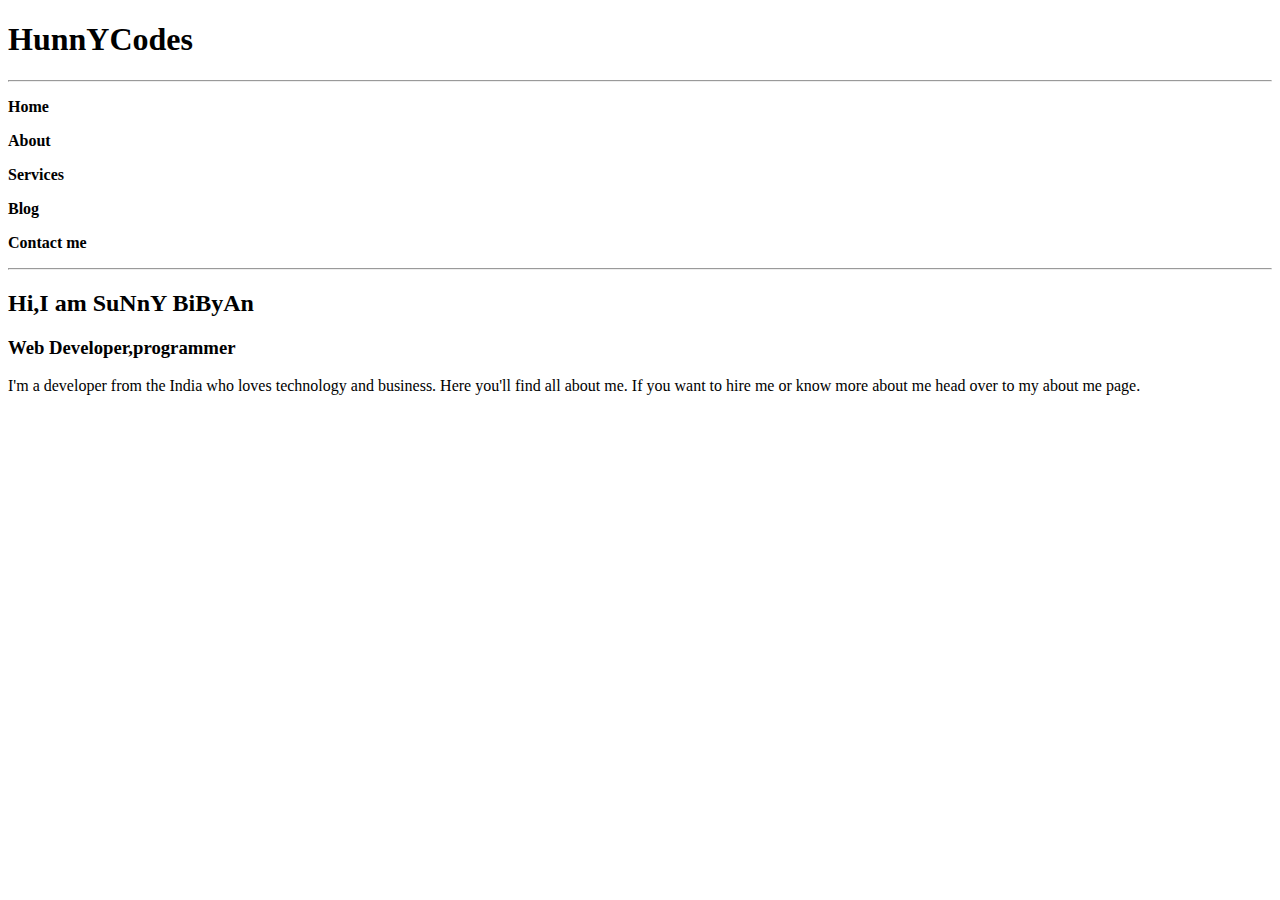
<file: Testbook/Daily tasks/HTML/Creating a Personal website/index.html>
<!DOCTYPE html>
<html lang="en">
<head>
    <meta charset="UTF-8">
    <meta name="viewport" content="width=device-width, initial-scale=1.0">
    <title>Personal Website</title>
</head>
<body>
    <header>
        <h1>HunnYCodes</h1>
    </header>
    <hr>
    <div style="font-weight: bold; ">
        <p>Home</p>
        <p>About</p>
        <p>Services</p>
        <p>Blog</p>
        <p>Contact me</p>
    </div>
    <hr>
    <div class="infocontainer">
        <div class="devinfo">
            <h2>Hi,I am SuNnY BiByAn</h2>
            <h3>Web Developer,programmer</h3>
            <p>I'm a developer from the India who loves technology and business. Here you'll find all about me. If you want to hire me or know more about me head over to my about me page.</p>
        </div>

    </div>

    
</body>
</html>
</file>
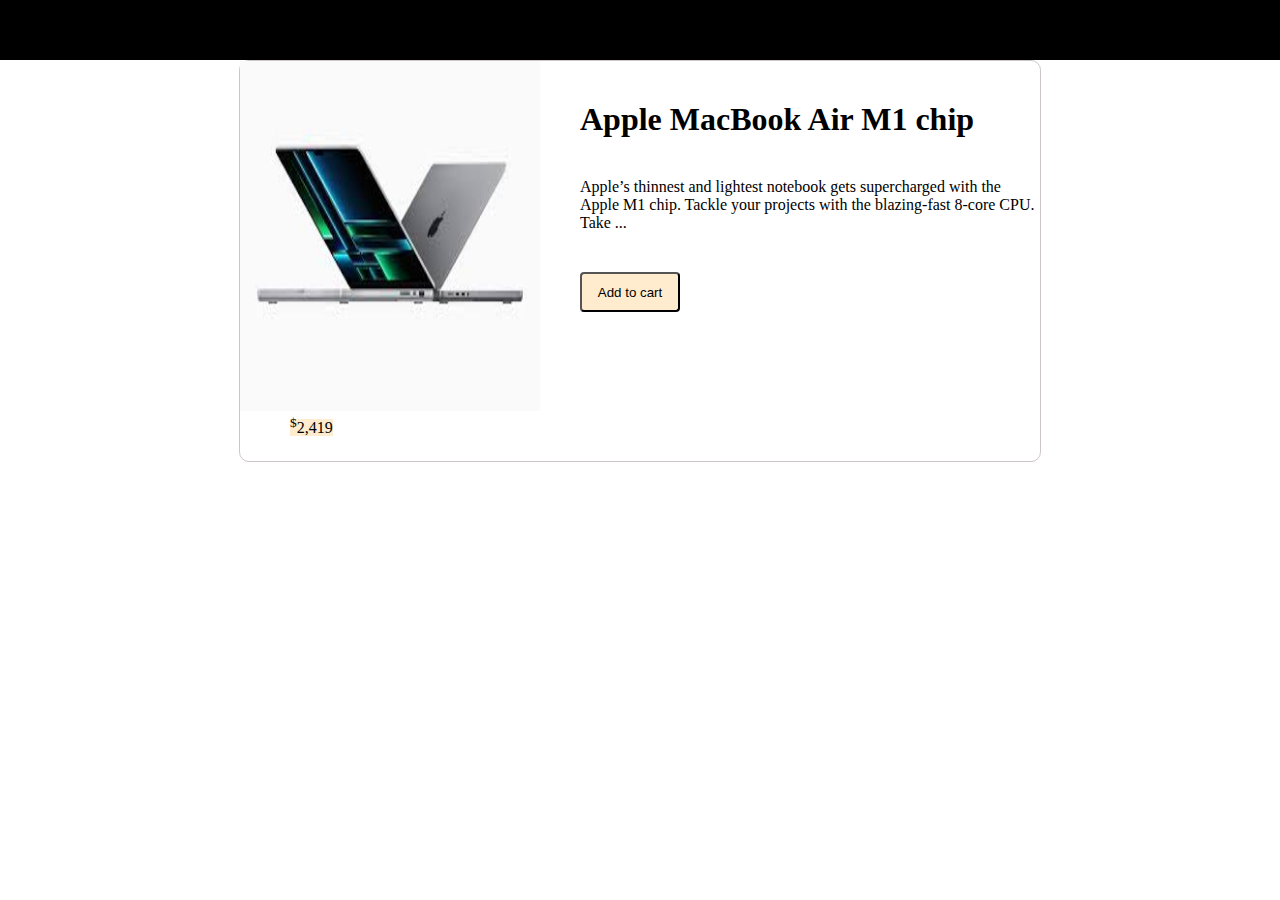
<file: Testbook/Daily tasks/HTML/e-commerce page/index.html>
<!DOCTYPE html>
<html lang="en">
<head>
    <meta charset="UTF-8">
    <meta name="viewport" content="width=device-width, initial-scale=1.0">
    <title>E-commerce website</title>
    <link rel="stylesheet" href="style.css">
</head>
<body>
    <header>
        <div class="navbar">

        </div>
    </header>
    

    <div class="productpage">
        <div class="divimg">
             <img src="mac.jpg" alt="">
             <Span ><sup>$</sup>2,419</Span>
        </div>
        <div class="productinfo">
            <h1>Apple MacBook Air M1 chip</h1>
            <p>Apple’s thinnest and lightest notebook gets supercharged with the Apple M1 chip. Tackle your projects with the blazing-fast 8-core CPU. Take ...</p>
             <button>Add to cart</button>
        </div>
    </div>


</body>
</html>
</file>
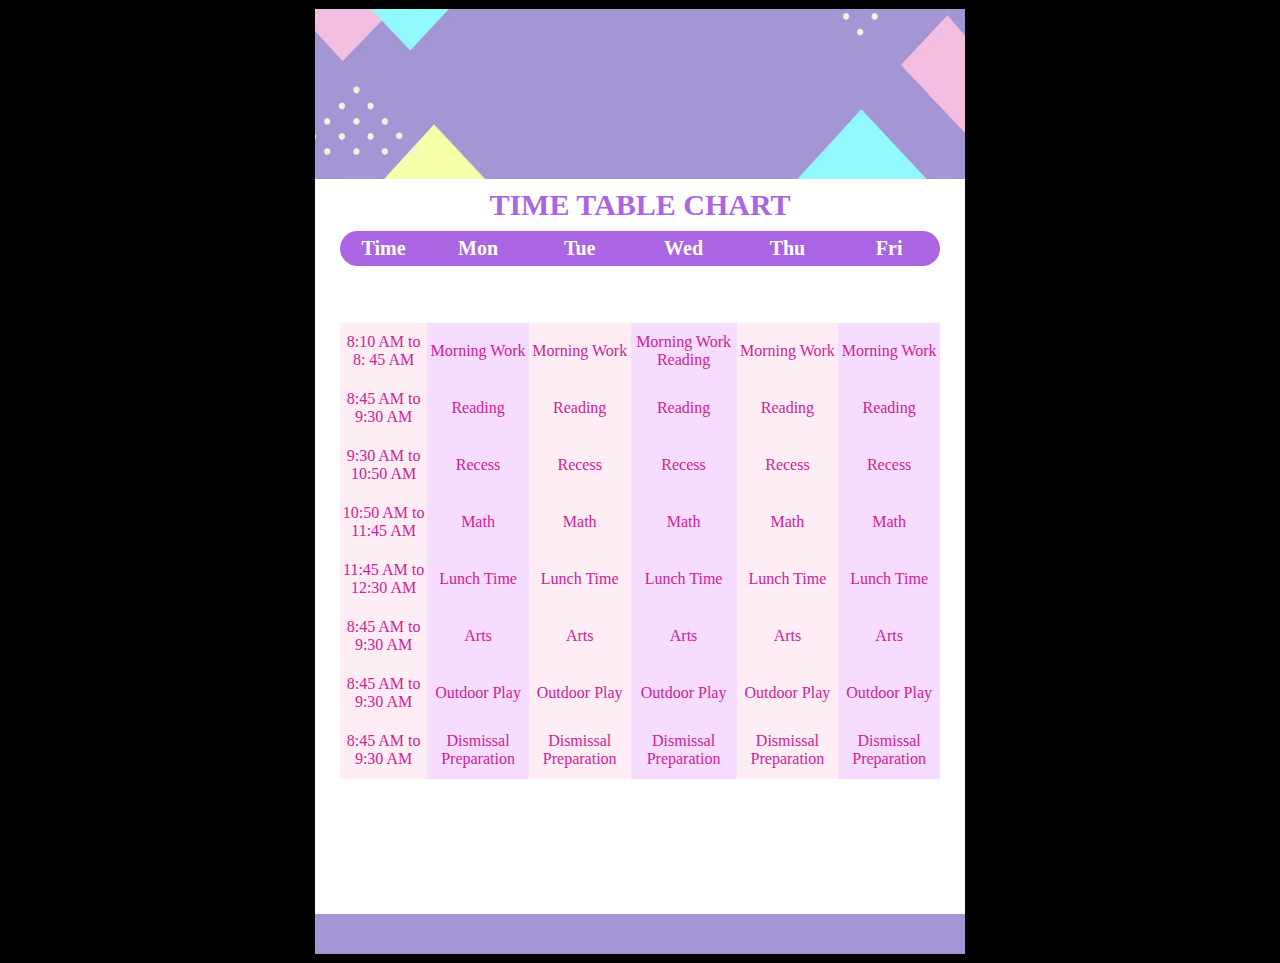
<file: Testbook/Daily tasks/HTML/Time_Table_chart/index.html>
<!DOCTYPE html>
<html lang="en">
<head>
    <meta charset="UTF-8">
    <meta name="viewport" content="width=device-width, initial-scale=1.0">
    <title>Time table Chart</title>
    <style>
 

        body{
            background-color: black;
        }
        .center
        {
            margin-left: auto;
            margin-right: auto;
        }
     
        table{
            width: 600px;
            height: 600px;
            margin-bottom: 135px;
            border-spacing:0;  
        }
        td{
            height: 55px;
            color: #ce2298;
        }
        
        .img{
            display: flex;
            position: relative;
            justify-content: center;
            
           
        }
       
        .div-container{
            background-color: white;
          height: 100%;
          border: 1px solid;
          width: 650px;
          margin-right: auto;
          margin-left: auto;
        
        }
       
       
    </style>
</head>
<body>
    <div class="div-container" >
        <div class="img">
            <img src="img for table.png" width="650px">
        </div> 
        <table  class="center" style="word-wrap: break-word; text-align: center;">
            <tr>
                <th colspan ="6" style="color: #ab65e2; font-size: 30px;">TIME TABLE CHART</th>
            </tr>
           <div class="th-table" style="background-color: #ab65e2; ">
            <tr style="color: white; font-size: 20px; height: 35px;" >
                <th style="border-top-left-radius: 20px; border-bottom-left-radius: 20px; background-color:#ab65e2; ">Time</th>
                <th style="background-color: #ab65e2;">Mon</th>
                <th style="background-color: #ab65e2;">Tue</th>
                <th style="background-color: #ab65e2;">Wed</th>
                <th style="background-color: #ab65e2;">Thu</th>
                <th style="border-top-right-radius: 20px; border-bottom-right-radius: 20px; background-color: #ab65e2;">Fri</th>
            </tr>
            <tr>
                <td></td>
                <td></td>
                <td></td>
                <td></td>
                <td></td>
                <td></td>
            </tr>
           </div>
            <tr >
                <td style="background-color: #ffedf5;">8:10 AM to 8: 45 AM</td>
                <td style="background-color: #f6dcfe;">Morning Work</td>
                <td style="background-color: #ffedf5;">Morning Work</td>
                <td style="background-color: #f6dcfe;">Morning Work Reading</td>
                <td style="background-color: #ffedf5;">Morning Work</td>
                <td style="background-color: #f6dcfe;">Morning Work</td>
            </tr>
            <tr>
                <td style="background-color: #ffedf5;">8:45 AM to 9:30 AM</td>
                <td style="background-color: #f6dcfe;">Reading</td>
                <td style="background-color: #ffedf5;">Reading</td>
                <td style="background-color: #f6dcfe;">Reading</td>
                <td style="background-color: #ffedf5;">Reading</td>
                <td style="background-color: #f6dcfe;">Reading</td>
            </tr>
            <tr>
                <td style="background-color: #ffedf5;">9:30 AM to 10:50 AM</td>
                <td style="background-color: #f6dcfe;">Recess</td>
                <td style="background-color: #ffedf5;">Recess</td>
                <td style="background-color: #f6dcfe;">Recess</td>
                <td style="background-color: #ffedf5;">Recess</td>
                <td style="background-color: #f6dcfe;">Recess</td>
            <tr>
                <td style="background-color: #ffedf5;">10:50 AM to 11:45 AM</td>
                <td style="background-color: #f6dcfe;">Math</td>
                <td style="background-color: #ffedf5;">Math</td>
                <td style="background-color: #f6dcfe;">Math</td>
                <td style="background-color: #ffedf5;">Math</td>
                <td style="background-color: #f6dcfe;">Math</td>
            </tr>
            <tr>
                <td style="background-color: #ffedf5;">11:45 AM to 12:30 AM</td>
                <td style="background-color: #f6dcfe;">Lunch Time</td>
                <td style="background-color: #ffedf5;">Lunch Time</td>
                <td style="background-color: #f6dcfe;">Lunch Time</td>
                <td style="background-color: #ffedf5;">Lunch Time</td>
                <td style="background-color: #f6dcfe;">Lunch Time</td>
            </tr>
            <tr>
                <td style="background-color: #ffedf5;">8:45 AM to 9:30 AM</td>
                <td style="background-color: #f6dcfe;">Arts</td>
                <td style="background-color: #ffedf5;">Arts</td>
                <td style="background-color: #f6dcfe;">Arts</td>
                <td style="background-color: #ffedf5;">Arts</td>
                <td style="background-color: #f6dcfe;">Arts</td>
            </tr>
            <tr>
                <td style="background-color: #ffedf5;">8:45 AM to 9:30 AM</td>
                <td style="background-color: #f6dcfe;">Outdoor Play</td>
                <td style="background-color: #ffedf5;">Outdoor Play</td>
                <td style="background-color: #f6dcfe;">Outdoor Play</td>
                <td style="background-color: #ffedf5;">Outdoor Play</td>
                <td style="background-color: #f6dcfe;">Outdoor Play</td>
            </tr>
            <tr>
                <td style="background-color: #ffedf5;">8:45 AM to 9:30 AM</td>
                <td style="background-color: #f6dcfe;">Dismissal Preparation</td>
                <td style="background-color: #ffedf5;">Dismissal Preparation</td>
                <td style="background-color: #f6dcfe;">Dismissal Preparation</td>
                <td style="background-color: #ffedf5;">Dismissal Preparation</td>
                <td style="background-color: #f6dcfe;">Dismissal Preparation</td>
            </tr>
        </table>
        <div style="background-color: #a495d5; height: 40px; margin-left: auto; margin-right: auto; margin-bottom: 0%; width: 650px;">
            
           </div> 
    </div>
</body>
</html>
</file>
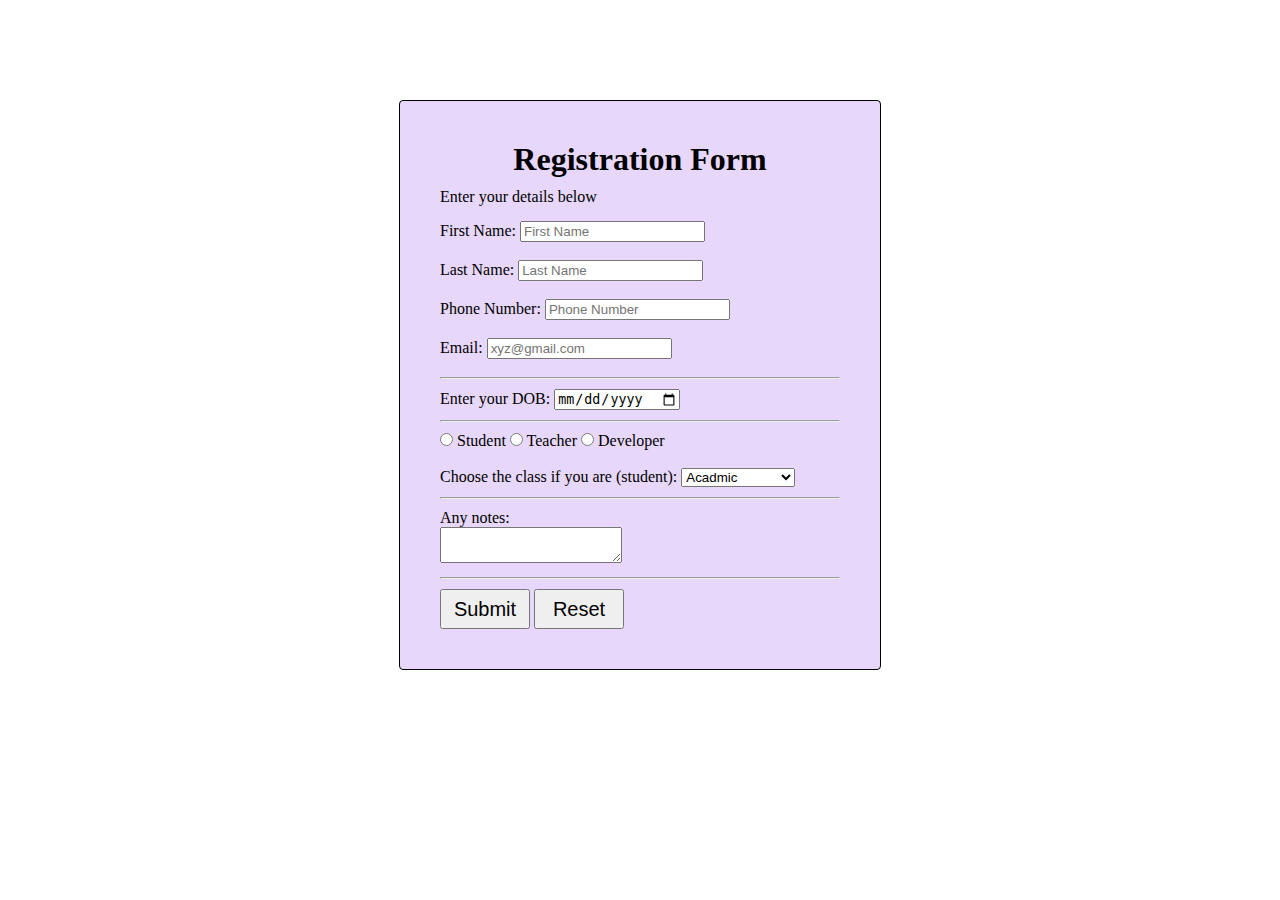
<file: Testbook/projects/HTML_CSS/Assignment - Registration Form/index.html>
<!DOCTYPE html>
<html lang="en">
<head>
    <meta charset="UTF-8">
    <meta name="viewport" content="width=device-width, initial-scale=1.0">
    <title>Assignment - Registration Form</title>
    <link rel="stylesheet" href="style.css">
</head>
<body>
    <div class="form-container">
        <h1>Registration Form</h1>
        <p> Enter your details below</P>
      <form method="post">
           <label for="fname">First Name:</label>
           <input type="text" placeholder="First Name" ><br><br>

           <label for="fname">Last Name:</label>
           <input type="text" placeholder="Last Name" ><br><br>

           <label for="Phone Number">Phone Number:</label>
           <input type="number" placeholder="Phone Number" ><br><br>
           
           <label for="Email">Email:</label>
           <input type="email" placeholder="xyz@gmail.com" ><br><br>

           <hr>
            <div class="DOB">
                <label for="DOB">Enter your DOB:</label>
                <input type="date">
            </div>
           <hr>
           <div class="DOB">
            <input type="radio" name="Profession">
            <label for="Student">Student</label>
 
            <input type="radio" name="Profession">
            <label for="Student">Teacher</label>
 
            <input type="radio" name="Profession">
            <label for="Student">Developer</label><br><br>
 
            <label for="stage">Choose the class if you are (student):</label>
            <select>
                 <option>Acadmic</option>
                 <option>garduation</option>
                 <option>post graduation</option>
            </select>
           </div>
          
           <hr>
           <div class="DOB">
            <label for="textarea">Any notes:</label><br>
            <textarea ></textarea>
           </div>
           <hr>
           <button type="submit">Submit</button>
           <button type="reset">Reset</button>
       </form>
    </div>
</body>
</html>
</file>
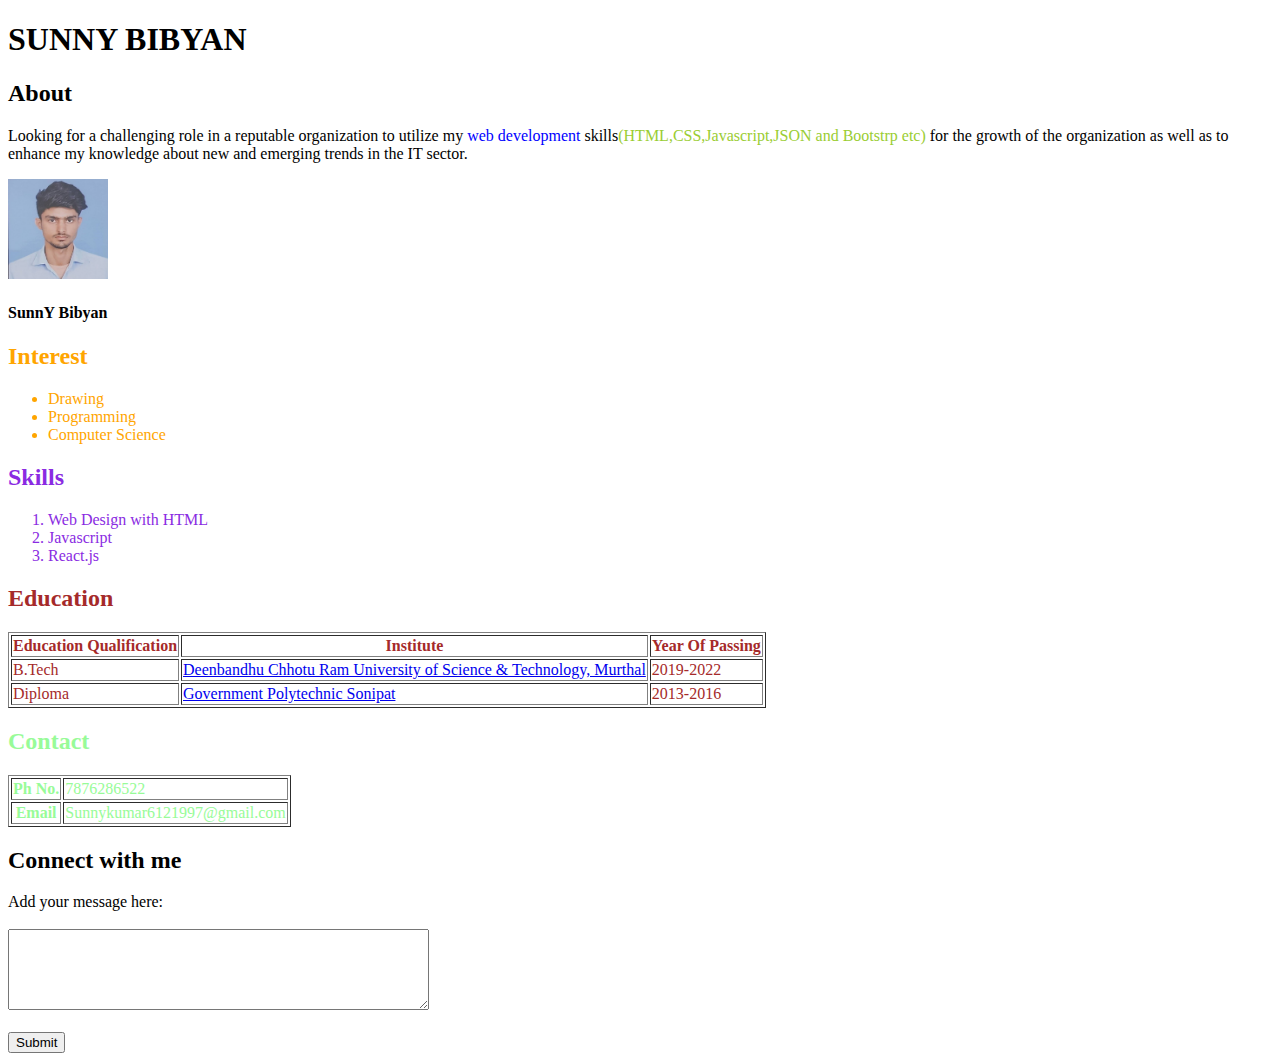
<file: Testbook/projects/HTML/Assignment- Resume/index1.html>
<!DOCTYPE html>
<html lang="en">
<head>
    <meta charset="UTF-8">
    <meta name="viewport" content="width=device-width, initial-scale=1.0">
    <title>Sunny's Resume</title>
</head>
<body>
    <div class="Resume" >
        <div class="header">
            <h1>SUNNY BIBYAN</h1>
        </div>
        <div class="career-objective-photo">
            <div class="career">
                <h2>About</h2>
                <p>Looking for a <span style="color:yellow;"></span>challenging role in a reputable organization to utilize my <span style="color:blue;">web development</span> skills<span style="color:yellowgreen;">(HTML,CSS,Javascript,JSON and Bootstrp etc)</span> for the growth of the organization as well as to enhance my knowledge about new and emerging trends in the IT sector.</p>
            </div>
            <img src="profile_photo.jpg" alt="profile_photo" width="100px" height="100px">
            <h4>SunnY Bibyan</h4>
        </div>

        <div class="Intrest" style="color:orange;">
            <h2>Interest</h2>
            <ul>
                <li>Drawing</li>
                <li>Programming</li>
                <li>Computer Science</li>
            </ul>
        </div>

        <div class="skills" style="color:blueviolet;">
            <h2>Skills</h2>
            <ol>
                <li>Web Design with HTML</li>
                <li>Javascript</li>
                <li>React.js</li>
            </ol>
        </div>

        <div class="Eduction" style="color:brown;">
            <h2>Education</h2>
            <table border="1">
                <tr>
                    <th>Education Qualification</th>
                    <th>Institute</th>
                    <th>Year Of Passing</th>
                </tr>
                <tr>
                    <td>B.Tech</td>
                    <td><a href="https://www.dcrusm.org/">Deenbandhu Chhotu Ram University of Science & Technology, Murthal</a></td>
                    <td>2019-2022</td>
                </tr>
                <tr>
                    <td>Diploma</td>
                    <td><a href="https://gpsonipat.ac.in/">Government Polytechnic Sonipat</a></td>
                    <td>2013-2016</td>
                </tr>
            </table>
        </div>

        <div class="contectinfo" style="color:palegreen;">
            <h2>Contact</h2>
            <table border="1">
                <tr>
                    <th>Ph No.</th>
                    <td>7876286522</td>
                </tr>
                <tr>
                    <th>Email</th>
                    <td>Sunnykumar6121997@gmail.com</td>
                </tr>
            </table>
        </div>

        <div>
            <h2>Connect with me</h2>
            <form>
                <label>Add your message here:</label><br><br>
                <textarea rows="5" cols="50" name="Description"id="Description"></textarea><br><br>
                <button type="button" onclick="alert('Thanks for yourmessage')">Submit</button>
            </form>
        </div>
    </div>
</body>
</html>
</file>
<file: Testbook/Daily tasks/HTML/e-commerce page/style.css>
*{
    margin: 0px;
}

.navbar{
   background-color: rgb(0, 0, 0);
   height: 60px;
   width: 100%;
  
}


.divimg{
    height: 600px;
    width: 350px;
}

img{
    height: 350px;
    width: 300px;
}

.productpage{
    display: flex;
    justify-content: center;
    width: 800px;
    height: 400px;
    border: 1px solid rgb(205, 199, 199);
    /* margin-left: auto ;
    margin-right: auto; */
    margin: 0px auto;
    border-radius: 10px;
   
}

p{
    margin-bottom: 40px ;
}

h1{
    margin-top: 40px;
    margin-bottom: 40px;
}

.productinfo{
  margin-left:40px ;
}

button{
    height: 40px;
    width: 100px;
    background-color: blanchedalmond;
    border-radius: 4px;
}

span{
    margin-left:50px ;
    background-color: blanchedalmond;
}
</file>
<file: Testbook/projects/HTML_CSS/Assignment - Registration Form/style.css>
*{
    margin: 0px;
   
}

.form-container{
    background-color: rgb(231, 215, 250);
    width: 400px;
    height: 60%;
    border: 1px solid black;
    margin: 100px auto;
    padding: 40px;
    border-radius: 4px;
}
h1{
    text-align: center;
    margin-bottom: 10px;
}


p{
    padding-bottom: 15px;
}

button{
    width: 90px;
    height: 40px;
    font-size: 20px;
    margin-top: 10px;
}

.DOB

{
    margin: 10px auto;
}
</file>
